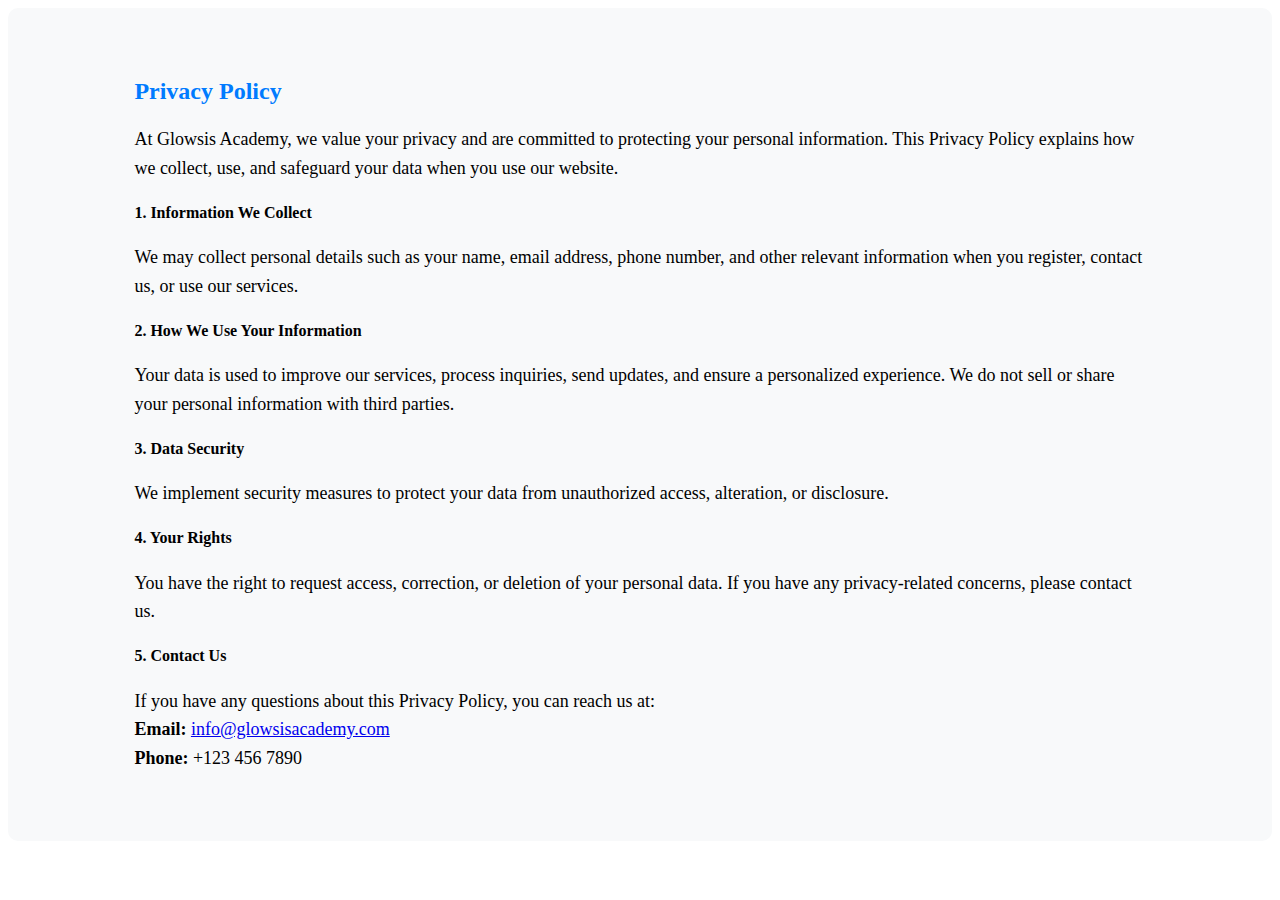
<file: asset/privacy.html>
<!DOCTYPE html>
<html lang="en">
<head>
    <meta charset="UTF-8">
    <meta name="viewport" content="width=device-width, initial-scale=1.0">
    <title>Privacy policy</title>
</head>
<style>
    #privacy-policy {
    padding: 50px 10%;
    background-color: #f8f9fa;
    border-radius: 10px;
}
#privacy-policy h2 {
    color: #007bff;
}
#privacy-policy p {
    font-size: 18px;
    line-height: 1.6;
}

</style>
<body>
    <section id="privacy-policy" class="container my-5">
        <h2 class="text-center mb-4">Privacy Policy</h2>
        <p>At Glowsis Academy, we value your privacy and are committed to protecting your personal information. This Privacy Policy explains how we collect, use, and safeguard your data when you use our website.</p>
    
        <h4>1. Information We Collect</h4>
        <p>We may collect personal details such as your name, email address, phone number, and other relevant information when you register, contact us, or use our services.</p>
    
        <h4>2. How We Use Your Information</h4>
        <p>Your data is used to improve our services, process inquiries, send updates, and ensure a personalized experience. We do not sell or share your personal information with third parties.</p>
    
        <h4>3. Data Security</h4>
        <p>We implement security measures to protect your data from unauthorized access, alteration, or disclosure.</p>
    
        <h4>4. Your Rights</h4>
        <p>You have the right to request access, correction, or deletion of your personal data. If you have any privacy-related concerns, please contact us.</p>
    
        <h4>5. Contact Us</h4>
        <p>If you have any questions about this Privacy Policy, you can reach us at:  
        <br><strong>Email:</strong> <a href="mailto:info@glowsisacademy.com">info@glowsisacademy.com</a>  
        <br><strong>Phone:</strong> +123 456 7890</p>
    </section>
    
</body>
</html>
</file>
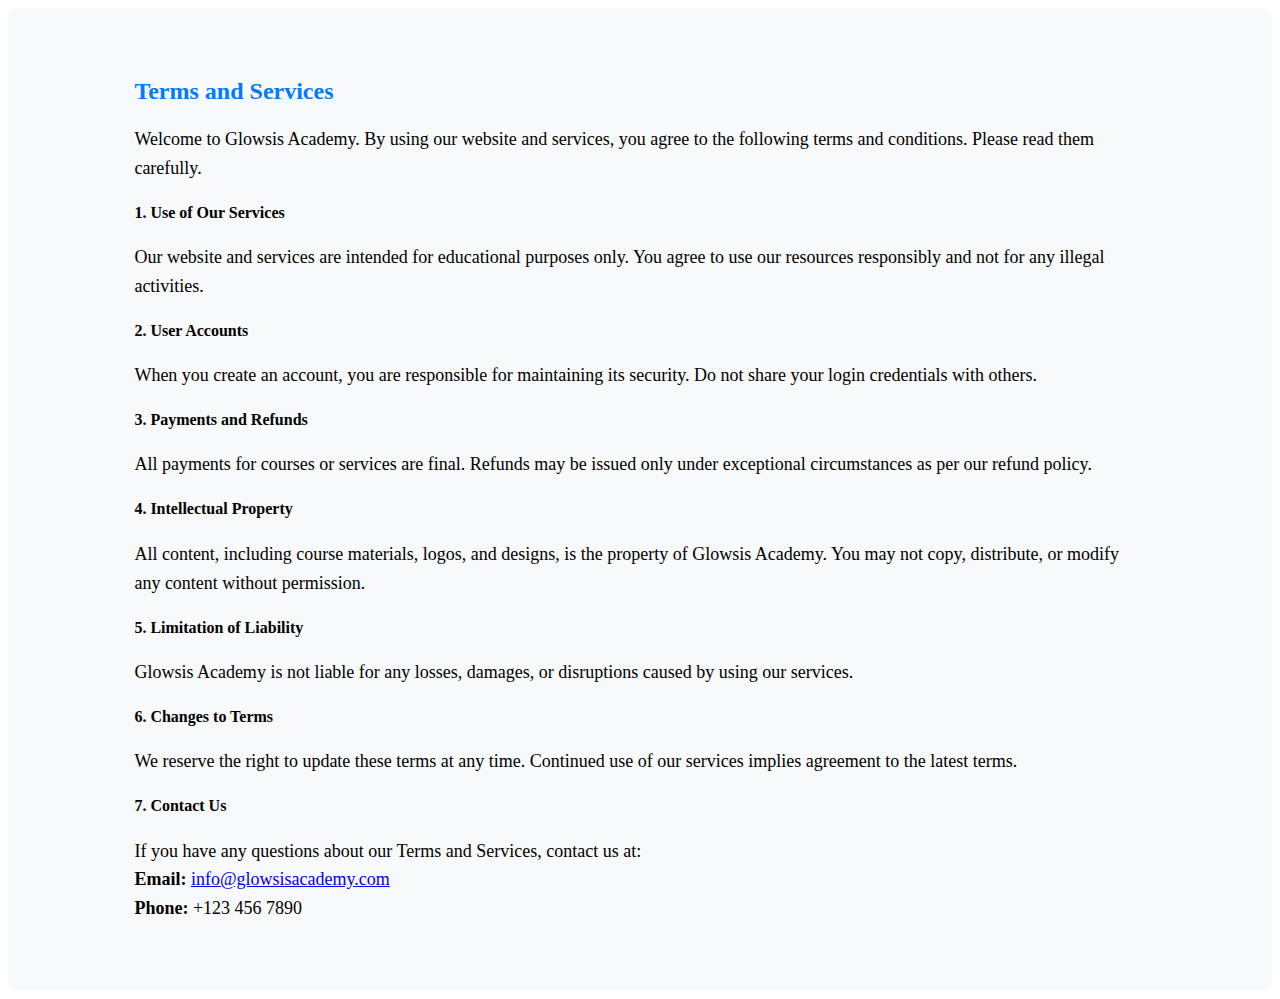
<file: asset/terms.html>
<!DOCTYPE html>
<html lang="en">
<head>
    <meta charset="UTF-8">
    <meta name="viewport" content="width=device-width, initial-scale=1.0">
    <title>Terms & policies</title>
</head>
<style>#terms-and-services {
    padding: 50px 10%;
    background-color: #f8f9fa;
    border-radius: 10px;
}
#terms-and-services h2 {
    color: #007bff;
}
#terms-and-services p {
    font-size: 18px;
    line-height: 1.6;
}
</style>
<body>
    <section id="terms-and-services" class="container my-5">
        <h2 class="text-center mb-4">Terms and Services</h2>
        <p>Welcome to Glowsis Academy. By using our website and services, you agree to the following terms and conditions. Please read them carefully.</p>
    
        <h4>1. Use of Our Services</h4>
        <p>Our website and services are intended for educational purposes only. You agree to use our resources responsibly and not for any illegal activities.</p>
    
        <h4>2. User Accounts</h4>
        <p>When you create an account, you are responsible for maintaining its security. Do not share your login credentials with others.</p>
    
        <h4>3. Payments and Refunds</h4>
        <p>All payments for courses or services are final. Refunds may be issued only under exceptional circumstances as per our refund policy.</p>
    
        <h4>4. Intellectual Property</h4>
        <p>All content, including course materials, logos, and designs, is the property of Glowsis Academy. You may not copy, distribute, or modify any content without permission.</p>
    
        <h4>5. Limitation of Liability</h4>
        <p>Glowsis Academy is not liable for any losses, damages, or disruptions caused by using our services.</p>
    
        <h4>6. Changes to Terms</h4>
        <p>We reserve the right to update these terms at any time. Continued use of our services implies agreement to the latest terms.</p>
    
        <h4>7. Contact Us</h4>
        <p>If you have any questions about our Terms and Services, contact us at:  
        <br><strong>Email:</strong> <a href="mailto:info@glowsisacademy.com">info@glowsisacademy.com</a>  
        <br><strong>Phone:</strong> +123 456 7890</p>
    </section>
    
</body>
</html>
</file>
